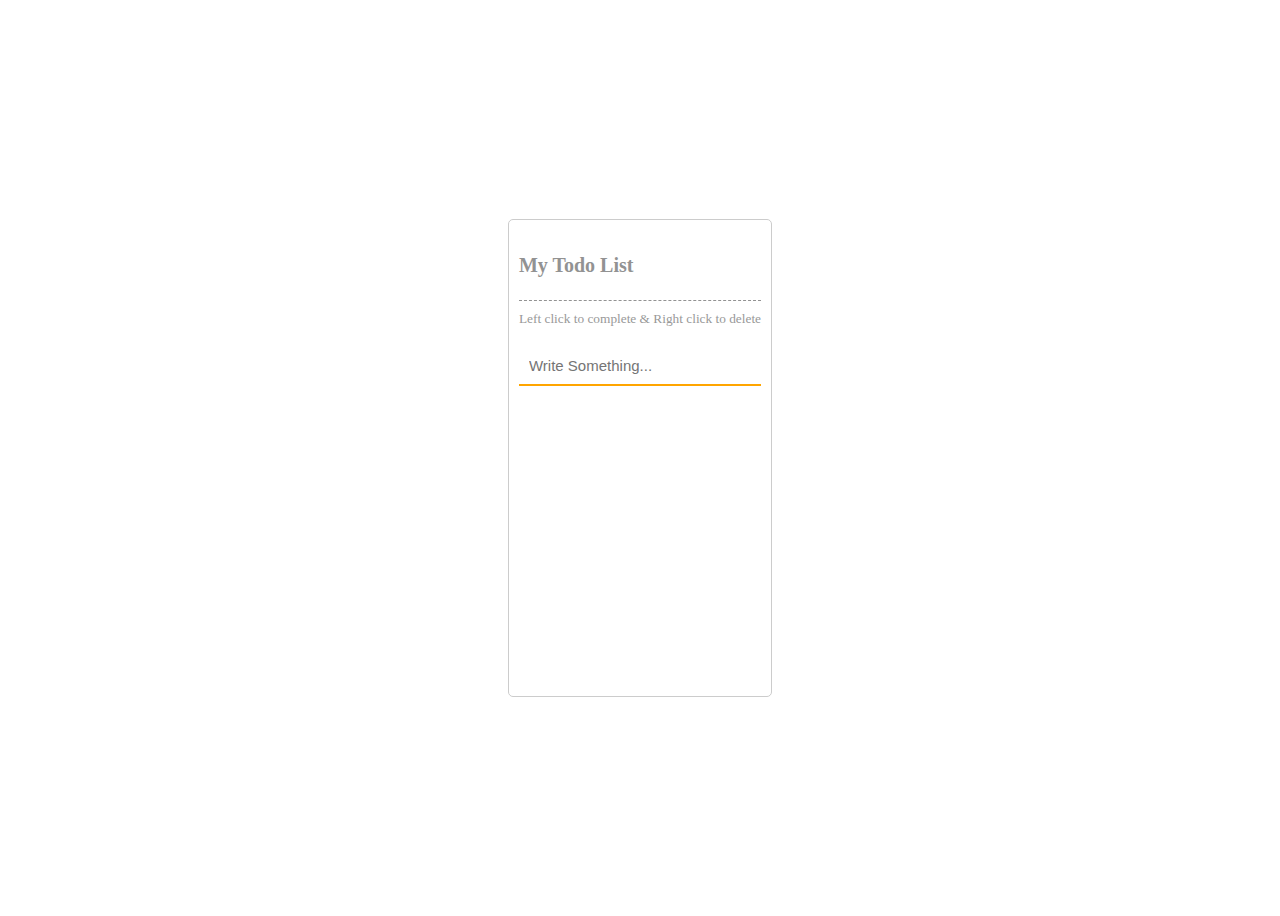
<file: l10todolist/index.html>
<!DOCTYPE html>
<html>
<head>
    <title>Todo List</title>
    <link rel="stylesheet" href="https://cdnjs.cloudflare.com/ajax/libs/font-awesome/6.2.0/css/all.min.css" integrity="sha512-xh6O/CkQoPOWDdYTDqeRdPCVd1SpvCA9XXcUnZS2FmJNp1coAFzvtCN9BmamE+4aHK8yyUHUSCcJHgXloTyT2A==" crossorigin="anonymous" referrerpolicy="no-referrer" />
    <link href="./style.css" rel="stylesheet" type="text/css" />
</head>
<body>

    <div class="container">
        <h3>My Todo List</h3>
        <small>Left click to complete & Right click to delete</small>

        <form id="form" class="form" action="" method="">

            <div class="form-group">
                <input type="text" name="textbox" id="textbox" class="form-control" placeholder="Write Something..." autocomplete="off" />
            </div>

            <ul id="list-group" class="list-group">
                <!-- <li>have to cook</li>
                <li class="done">have to read</li> -->
            </ul>

        </form>
    </div>

    <script src="./app.js" type="text/javascript"></script>
</body>
</html>
</file>
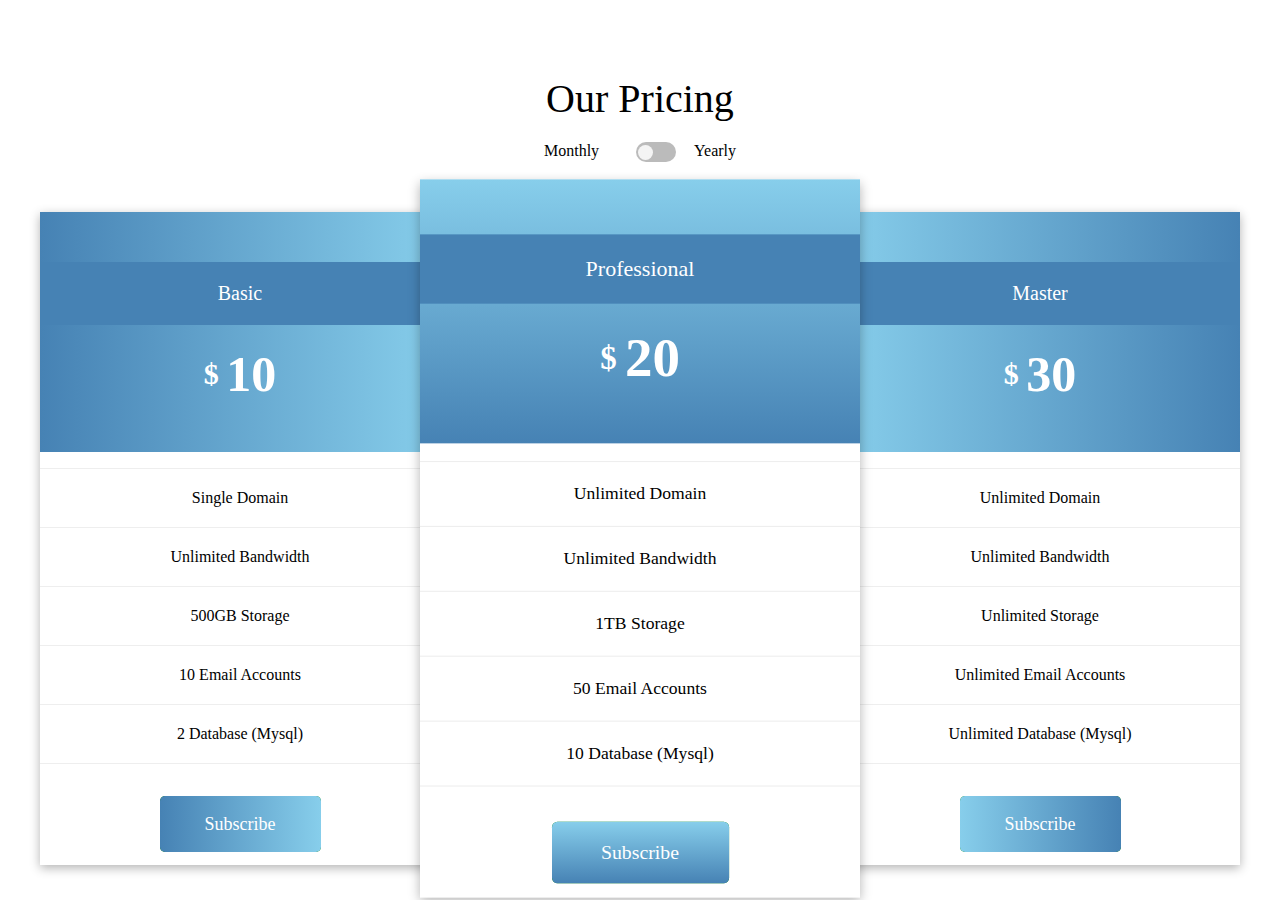
<file: l11pricingcardbox/index.html>
<!DOCTYPE html>
<html>
<head>
    <title>Pricing Card Box</title>
    <link href="./style.css" rel="stylesheet" type="text/css" />
</head>
<body>

    <div class="container">

        <div class="title">
            <h3>Our Pricing</h3>
            <div class="toggle-container">
                <p>Monthly</p>

                <input type="checkbox" name="toggle-checkbox" id="toggle-checkbox" class="toggle-checkbox" />
                <label for="toggle-checkbox" id="toggle-label" class="toggle-label"><div class="ball"></div></label>

                <p>Yearly</p>
            </div>
        </div>

        <div class="price-container">

            <div class="price-box">

                <div class="box box1">
                    <p>Basic</p>
                    <h3><span>$ </span><span id="basic">10</span></h3>
                </div>

                <div class="price-list">

                    <ul class="list-group">
                        <li>Single Domain</li>
                        <li>Unlimited Bandwidth</li>
                        <li>500GB Storage</li>
                        <li>10 Email Accounts</li>
                        <li>2 Database (Mysql)</li>
                    </ul>

                    <a href="javascript:void(0);" class="btn btn1">Subscribe</a>

                </div>

            </div>

            <div class="price-box">

                <div class="box box2">
                    <p>Professional</p>
                    <h3><span>$ </span><span id="prof">20</span></h3>
                </div>

                <div class="price-list">

                    <ul class="list-group">
                        <li>Unlimited Domain</li>
                        <li>Unlimited Bandwidth</li>
                        <li>1TB Storage</li>
                        <li>50 Email Accounts</li>
                        <li>10 Database (Mysql)</li>
                    </ul>

                    <a href="javascript:void(0);" class="btn btn2">Subscribe</a>

                </div>

            </div>

            <div class="price-box">

                <div class="box box3">
                    <p>Master</p>
                    <h3><span>$ </span><span id="mst">30</span></h3>
                </div>

                <div class="price-list">

                    <ul class="list-group">
                        <li>Unlimited Domain</li>
                        <li>Unlimited Bandwidth</li>
                        <li>Unlimited Storage</li>
                        <li>Unlimited Email Accounts</li>
                        <li>Unlimited Database (Mysql)</li>
                    </ul>

                    <a href="javascript:void(0);" class="btn btn3">Subscribe</a>

                </div>

            </div>
            

        </div>

    </div>

    <script src="./app.js" type="text/javascript"></script>
</body>
</html>
</file>
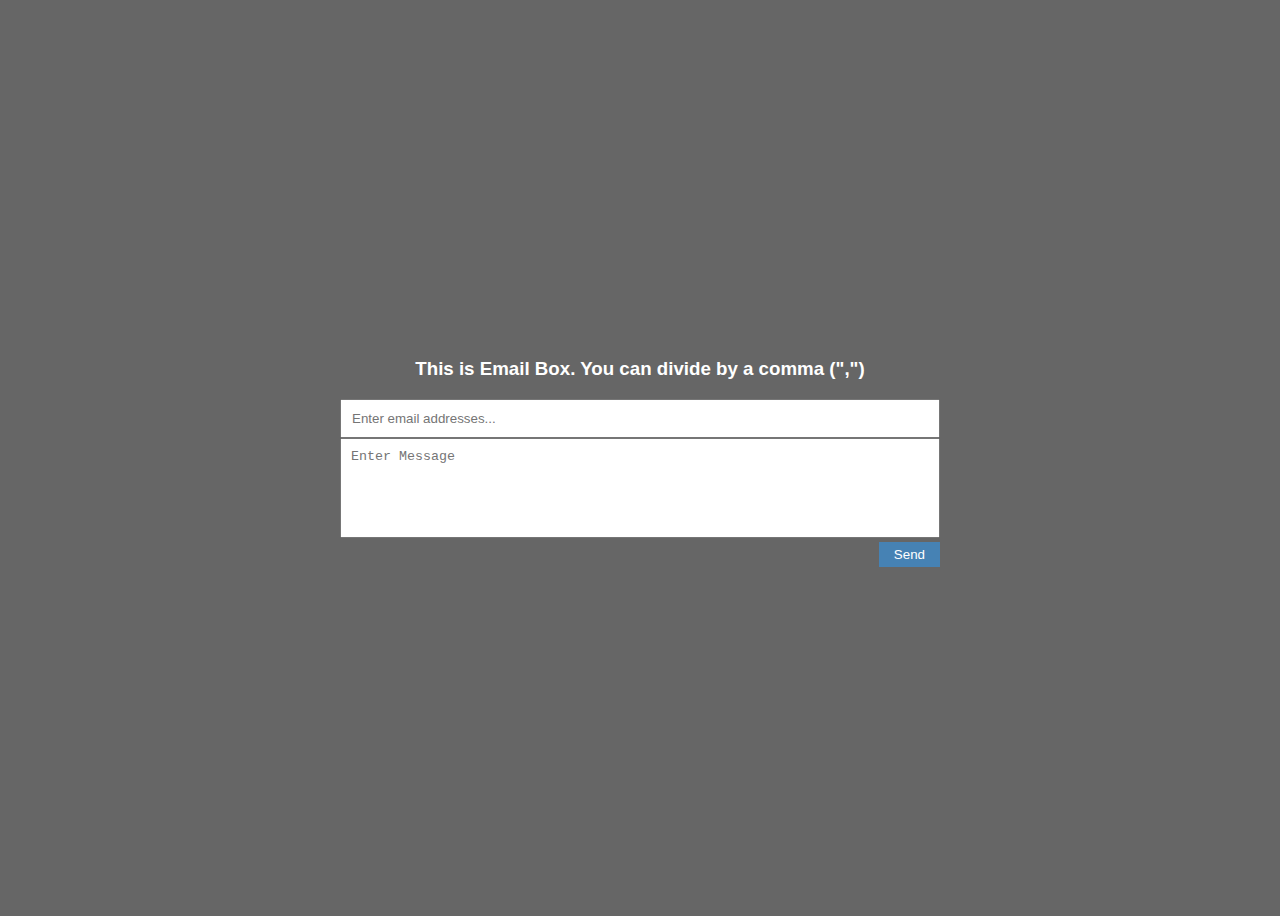
<file: l12emailbox/index.html>
<!DOCTYPE html>
<html>
<head>
    <title>Email Box</title>
    <link href="./style.css" rel="stylesheet" type="text/css" />
</head>
<body>
    
    <div class="container">
        <h3>This is Email Box. You can divide by a comma (",")</h3>

        <form class="form" action="" method="">
            <input type="text" name="emails[]" id="emails" class="form-control" placeholder="Enter email addresses..." />
            <textarea class="form-control" placeholder="Enter Message"></textarea>
            <div class="justify-content-end">
                <button type="submit" class="btn">Send</button>
            </div>
        </form>

        <div class="email-container">
            <!-- <span class="email-item">Sample One</span>
            <span class="email-item">Sample Two</span>
            <span class="email-item">Sample Three</span>
            <span class="email-item">Sample Four</span> -->
        </div>
    </div>

    <script src="./app.js" type="text/javascript"></script>
</body>
</html>
</file>
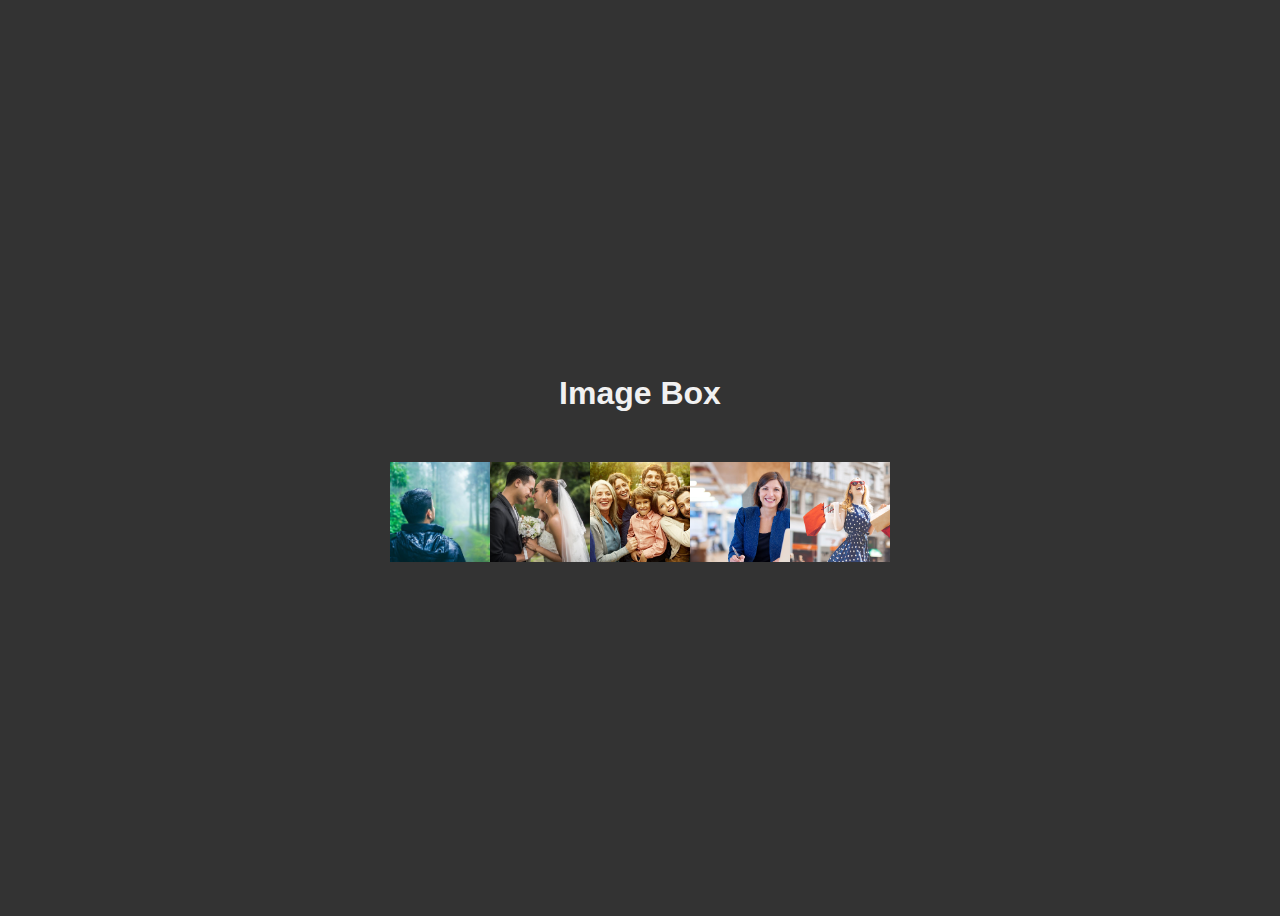
<file: l13imagebox/index.html>
<!DOCTYPE html>
<html>
<head>
    <title>Image Box</title>
    <link rel="stylesheet" href="https://cdnjs.cloudflare.com/ajax/libs/font-awesome/5.15.4/css/all.min.css" integrity="sha512-1ycn6IcaQQ40/MKBW2W4Rhis/DbILU74C1vSrLJxCq57o941Ym01SwNsOMqvEBFlcgUa6xLiPY/NS5R+E6ztJQ==" crossorigin="anonymous" referrerpolicy="no-referrer" />
    <link href="./style.css" rel="stylesheet" type="text/css" />
</head>
<body>
    
    <h1>Image Box</h1>

    <div class="container">

        <div class="imgbox">
            <img src="./img/photo1.jpg" alt="photo1" /> 
            <button type="button" class="btn-close">&times;</button>
            <h3 class="title"><span>Beauty</span> Place</h3>                        

            <div class="content">
                <button type="button" class="btn"><i class="fas fa-bell"></i> Subscribe Now</button>
                <p>Lorem Ipsum is simply dummy text of the printing and typesetting industry.</p>
            </div>
        </div>

        <div class="imgbox">
            <img src="./img/photo2.jpg" alt="photo2" />
            <button type="button" class="btn-close">&times;</button>
            <h3 class="title"><span>Beauty</span> Place</h3>            

            <div class="content">
                <button type="button" class="btn"><i class="fas fa-bell"></i> Subscribe Now</button>
                <p>Lorem Ipsum is simply dummy text of the printing and typesetting industry.</p>
            </div>
        </div>

        <div class="imgbox">
            <img src="./img/photo3.jpg" alt="photo3" />
            <button type="button" class="btn-close">&times;</button>
            <h3 class="title"><span>Beauty</span> Place</h3>            

            <div class="content">
                <button type="button" class="btn"><i class="fas fa-bell"></i> Subscribe Now</button>
                <p>Lorem Ipsum is simply dummy text of the printing and typesetting industry.</p>
            </div>
        </div>

        <div class="imgbox">
            <img src="./img/photo4.jpg" alt="photo4" />
            <button type="button" class="btn-close">&times;</button>
            <h3 class="title"><span>Beauty</span> Place</h3>            

            <div class="content">
                <button type="button" class="btn"><i class="fas fa-bell"></i> Subscribe Now</button>
                <p>Lorem Ipsum is simply dummy text of the printing and typesetting industry.</p>
            </div>
        </div>

        <div class="imgbox">
            <img src="./img/photo5.jpg" alt="photo5" />
            <button type="button" class="btn-close">&times;</button>
            <h3 class="title"><span>Beauty</span> Place</h3>            

            <div class="content">
                <button type="button" class="btn"><i class="fas fa-bell"></i> Subscribe Now</button>
                <p>Lorem Ipsum is simply dummy text of the printing and typesetting industry.</p>
            </div>
        </div>

    </div>



    <script src="./app.js" type="text/javascript"></script>
</body>
</html>
</file>
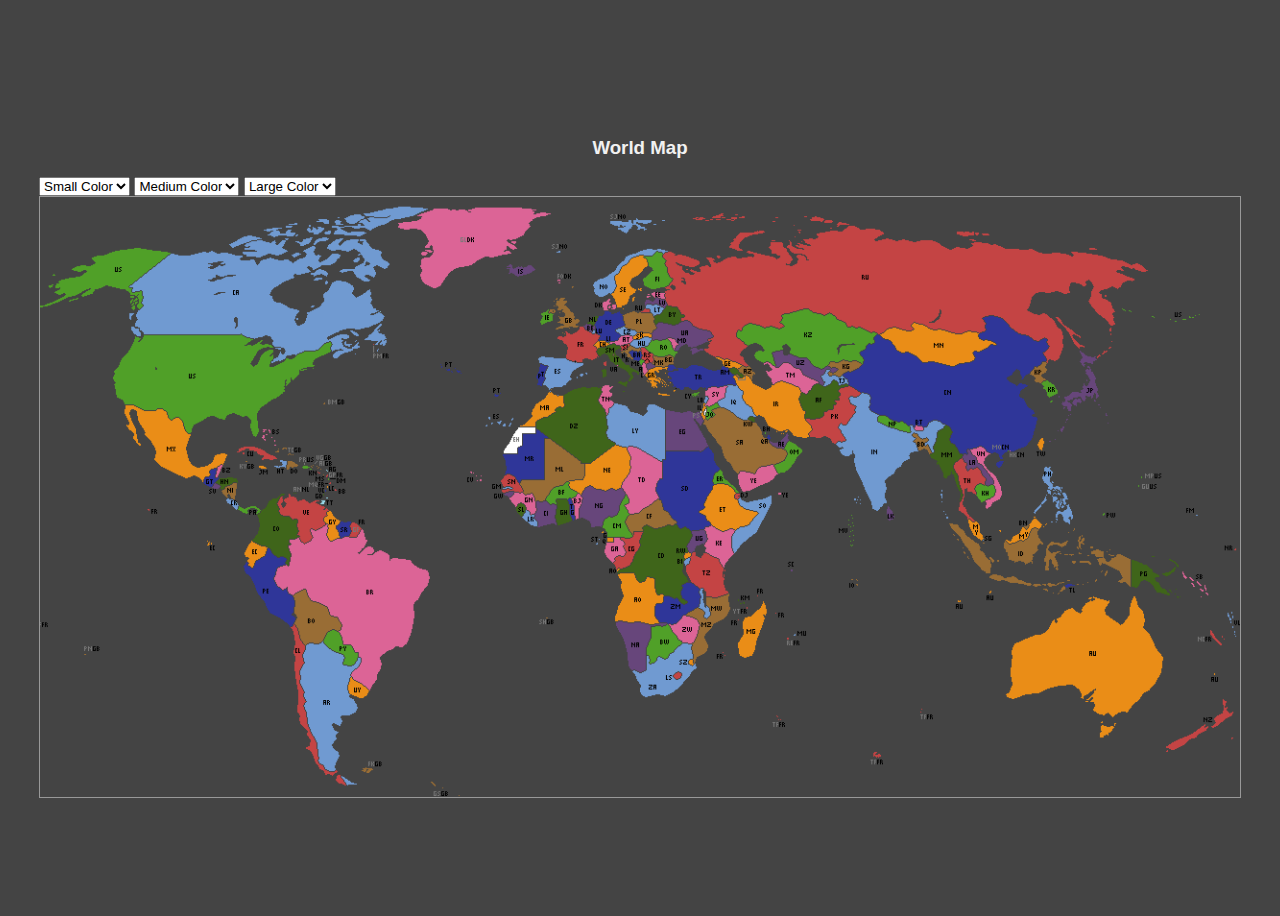
<file: l14clickposition/index.html>
<!DOCTYPE html>
<html>
<head>
    <title>Click Position</title>
    <link href="./style.css" rel="stylesheet" type="text/css" />
</head>
<body>
    
    <div class="container">

        <h3>World Map</h3>

        <div>
            <select name="smallcolor" id="smallcolor" class="smallcolor">
                <option selected disabled>Small Color</option>
                <option value="red">Red</option>
                <option value="green">Green</option>
                <option value="blue">Blue</option>
                <option value="skyblue">Skyblue</option>
                <option value="steelblue">Steelblue</option>
                <option value="white">White</option>
                <option value="black">Black</option>
                <option value="pink">Pink</option>
                <option value="yellow">Yellow</option>
            </select>
    
            <select name="mediumcolor" id="mediumcolor" class="mediumcolor">
                <option selected disabled>Medium Color</option>
                <option value="red">Red</option>
                <option value="green">Green</option>
                <option value="blue">Blue</option>
                <option value="skyblue">Skyblue</option>
                <option value="steelblue">Steelblue</option>
                <option value="white">White</option>
                <option value="black">Black</option>
                <option value="pink">Pink</option>
                <option value="yellow">Yellow</option>
            </select>
    
            <select name="largecolor" id="largecolor" class="largecolor">
                <option selected disabled>Large Color</option>
                <option value="red">Red</option>
                <option value="green">Green</option>
                <option value="blue">Blue</option>
                <option value="skyblue">Skyblue</option>
                <option value="steelblue">Steelblue</option>
                <option value="white">White</option>
                <option value="black">Black</option>
                <option value="pink">Pink</option>
                <option value="yellow">Yellow</option>
            </select>
        </div>

        <div class="map-container">
            <!-- <span class="circle"></span> -->
        </div>

    </div>

    <script src="./app.js" type="text/javascript"></script>
</body>
</html>
</file>
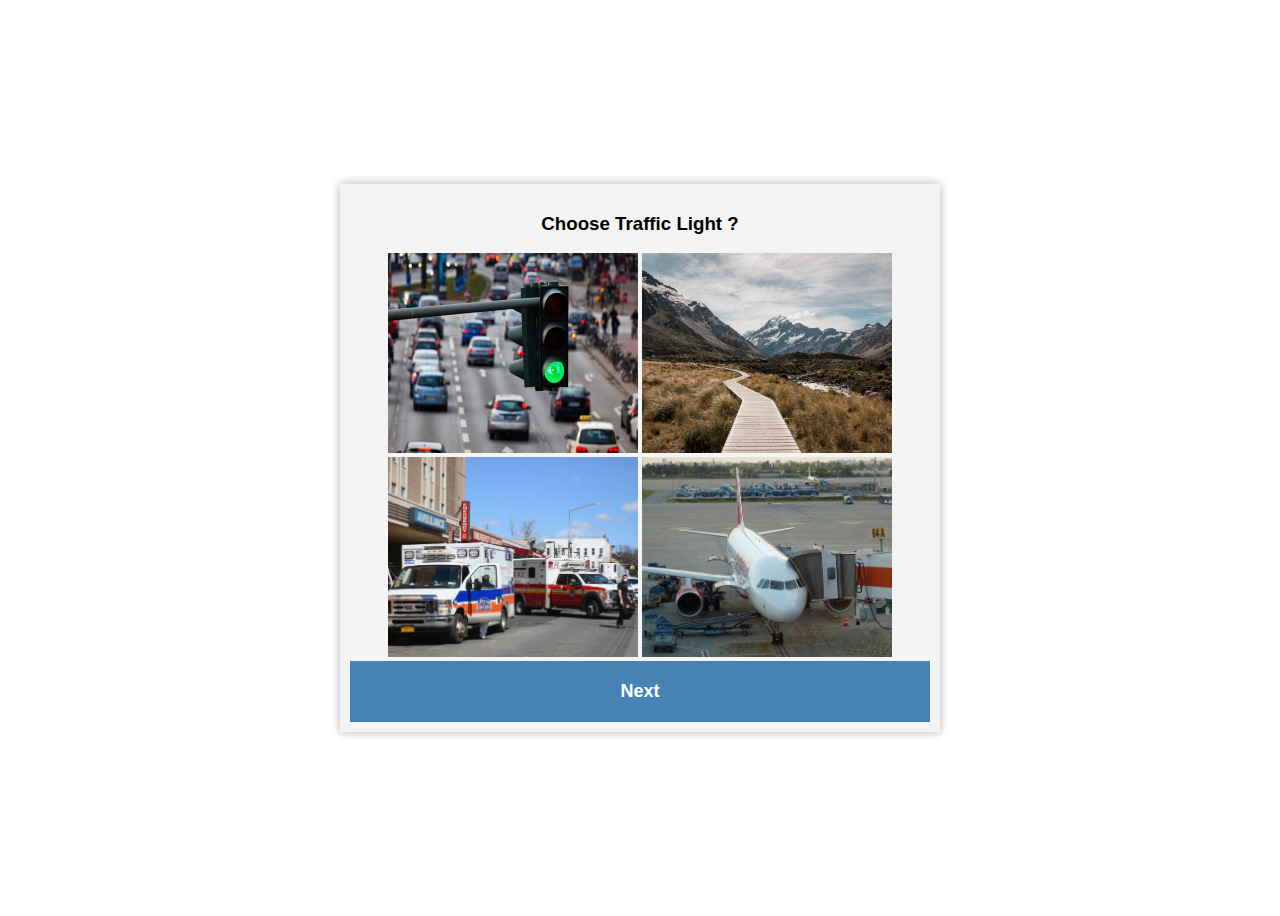
<file: l15verifyimagebox/index.html>
<!DOCTYPE html>
<html>
<head>
    <title>Verify Image Box</title>
    <link href="./style.css" rel="stylesheet" type="text/css" />
</head>
<body>
    
    <div class="container">

        <h3 class="question">Question Area</h3>

        <div class="imgbox">

            <input type="radio" name="answer" id="a" class="answer" hidden /><label for="a"><img src="./img/traffic.jpg" id="a_img" alt="image" /></label>

            <input type="radio" name="answer" id="b" class="answer" hidden /><label for="b"><img src="./img/traffic.jpg" id="b_img" alt="image" /></label>

            <input type="radio" name="answer" id="c" class="answer" hidden /><label for="c"><img src="./img/traffic.jpg" id="c_img" alt="image" /></label>

            <input type="radio" name="answer" id="d" class="answer" hidden /><label for="d"><img src="./img/traffic.jpg" id="d_img" alt="image" /></label>            
            
        </div>

        <button type="button" class="btn">Next</button>

    </div>
    
    <script src="./app.js" type="text/javascript"></script>
</body>
</html>
</file>
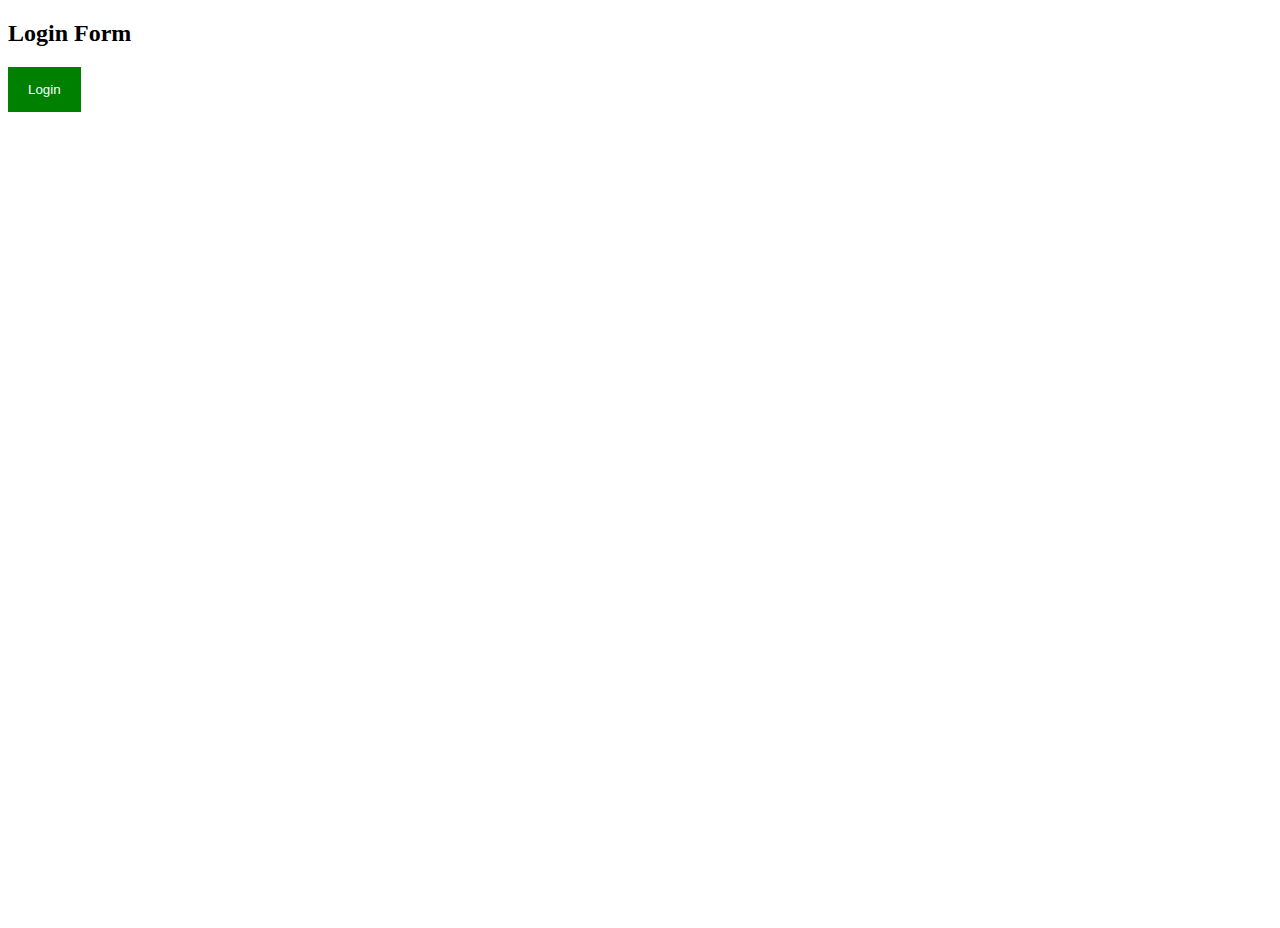
<file: l6modalbox/index.html>
<!DOCTYPE html>
<html>
<head>
    <title>Modal Box</title>
    <link href="./style.css" rel="stylesheet" type="text/css" />
</head>
<body>
    
    <div class="container">

        <h2>Login Form</h2>
        <button type="button" id="btn-modal" class="btn">Login</button>

        <!-- START MODAL AREA -->
        <!-- Start Login Modal -->

        <div id="loginmodal" class="modal">

            <div class="modal-dialog">
                <div class="modal-content">

                    <div class="modal-header">
                        <span class="btn-close">&times;</span>
                        <img src="./avatar.png" class="avatar" alt="avatar" />
                    </div>

                    <div class="modal-body">
                        <form action="" method="">

                            <div class="form-group">
                                <label for="username">Username</label>
                                <input type="text" name="username" id="username" class="form-control" placeholder="Enter Username" autocomplete="off" required />
                            </div>

                            <div class="form-group">
                                <label for="password">Password</label>
                                <input type="password" name="password" id="password" class="form-control" placeholder="Enter Password" autocomplete="off" required />
                            </div>

                            <div class="d-grid">
                                <button type="submit" class="btn">Login</button>
                            </div>

                            <label>
                                <input type="checkbox" name="rememberme" id="rememberme" class="checkbox" /> Remember Me
                            </label>

                        </form>
                    </div>

                    <div class="modal-footer">
                        <span class="forgot">Forgot <a href="javascript:void(0);">password?</a></span>
                    </div>

                </div>
            </div>

        </div>
        <!-- End Login Modal -->
        <!-- END MODAL AREA -->
    </div>

    <script src="./app.js" type="text/javascript"></script>
</body>
</html>
</file>
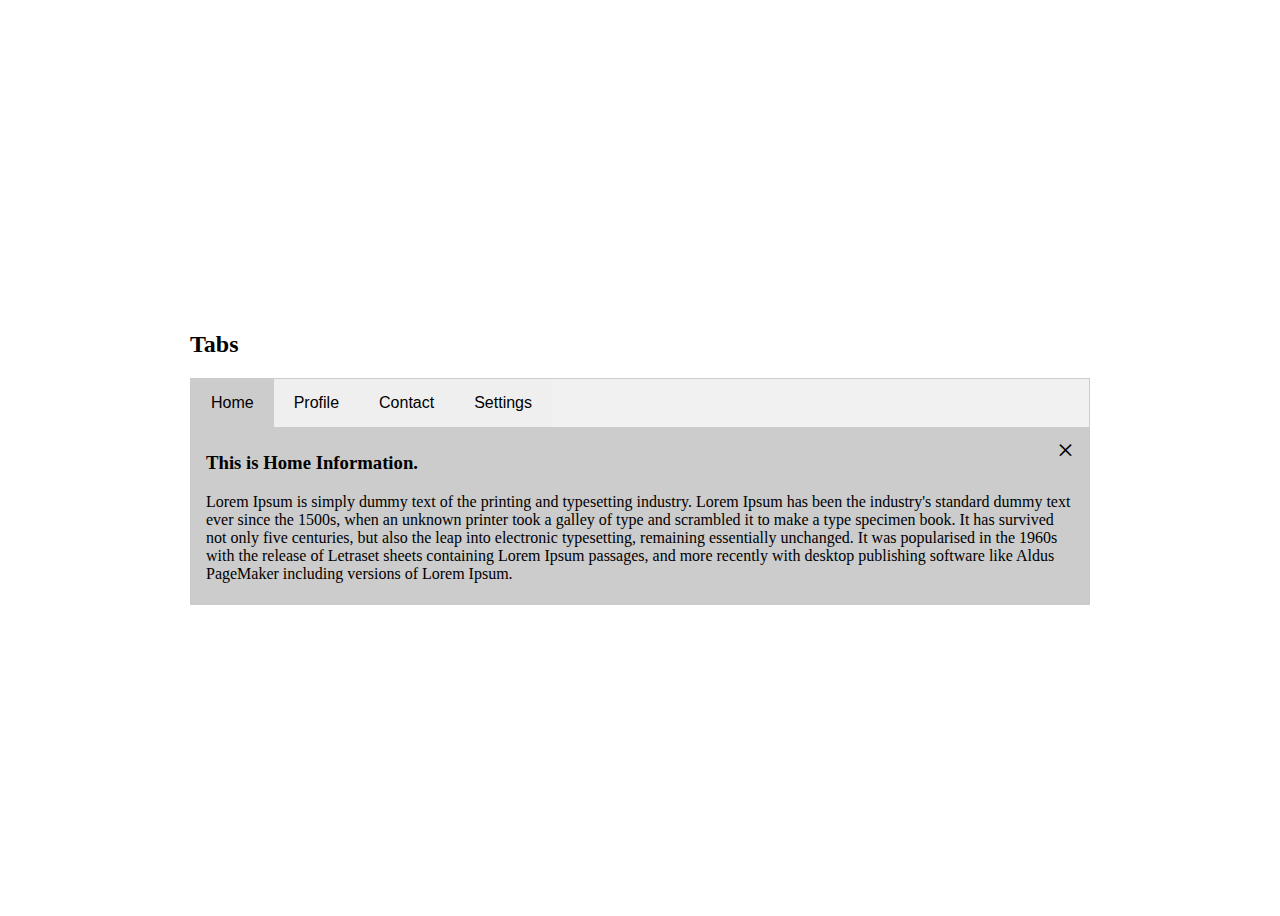
<file: l7tabs/index.html>
<!DOCTYPE html>
<html>
<head>
    <title>Tabs</title>
    <link href="./style.css" rel="stylesheet" type="text/css" />
</head>
<body>
    
    <div class="container">

        <h2>Tabs</h2>

        <ul class="nav">
            <li class="nav-item">
                <button type="button" id="autoclick" class="tablinks" onclick="gettab(event,'home')">Home</button>
            </li>
            <li class="nav-item">
                <button type="button" class="tablinks" onclick="gettab(event,'profile')">Profile</button>
            </li>
            <li class="nav-item">
                <button type="button" class="tablinks" onclick="gettab(event,'contact')">Contact</button>
            </li>
            <li class="nav-item">
                <button type="button" class="tablinks" onclick="gettab(event,'settings')">Settings</button>
            </li>
        </ul>

        <div class="tab-content">

            <div id="home" class="tab-pane">
                <span class="btn-close">&times;</span>
                <h3>This is Home Information.</h3>
                <p>Lorem Ipsum is simply dummy text of the printing and typesetting industry. Lorem Ipsum has been the industry's standard dummy text ever since the 1500s, when an unknown printer took a galley of type and scrambled it to make a type specimen book. It has survived not only five centuries, but also the leap into electronic typesetting, remaining essentially unchanged. It was popularised in the 1960s with the release of Letraset sheets containing Lorem Ipsum passages, and more recently with desktop publishing software like Aldus PageMaker including versions of Lorem Ipsum.</p>
            </div>

            <div id="profile" class="tab-pane">
                <span class="btn-close">&times;</span>
                <h3>This is Profile Information.</h3>
                <p>Lorem Ipsum is simply dummy text of the printing and typesetting industry. Lorem Ipsum has been the industry's standard dummy text ever since the 1500s, when an unknown printer took a galley of type and scrambled it to make a type specimen book. It has survived not only five centuries, but also the leap into electronic typesetting, remaining essentially unchanged. It was popularised in the 1960s with the release of Letraset sheets containing Lorem Ipsum passages, and more recently with desktop publishing software like Aldus PageMaker including versions of Lorem Ipsum.</p>
            </div>

            <div id="contact" class="tab-pane">
                <span class="btn-close">&times;</span>
                <h3>This is Contact Information.</h3>
                <p>Lorem Ipsum is simply dummy text of the printing and typesetting industry. Lorem Ipsum has been the industry's standard dummy text ever since the 1500s, when an unknown printer took a galley of type and scrambled it to make a type specimen book. It has survived not only five centuries, but also the leap into electronic typesetting, remaining essentially unchanged. It was popularised in the 1960s with the release of Letraset sheets containing Lorem Ipsum passages, and more recently with desktop publishing software like Aldus PageMaker including versions of Lorem Ipsum.</p>
            </div>

            <div id="settings" class="tab-pane">
                <span class="btn-close">&times;</span>
                <h3>This is Settings Information.</h3>
                <p>Lorem Ipsum is simply dummy text of the printing and typesetting industry. Lorem Ipsum has been the industry's standard dummy text ever since the 1500s, when an unknown printer took a galley of type and scrambled it to make a type specimen book. It has survived not only five centuries, but also the leap into electronic typesetting, remaining essentially unchanged. It was popularised in the 1960s with the release of Letraset sheets containing Lorem Ipsum passages, and more recently with desktop publishing software like Aldus PageMaker including versions of Lorem Ipsum.</p>
            </div>

        </div>

    </div>

    <script src="./app.js" type="text/javascript"></script>
</body>
</html>
</file>
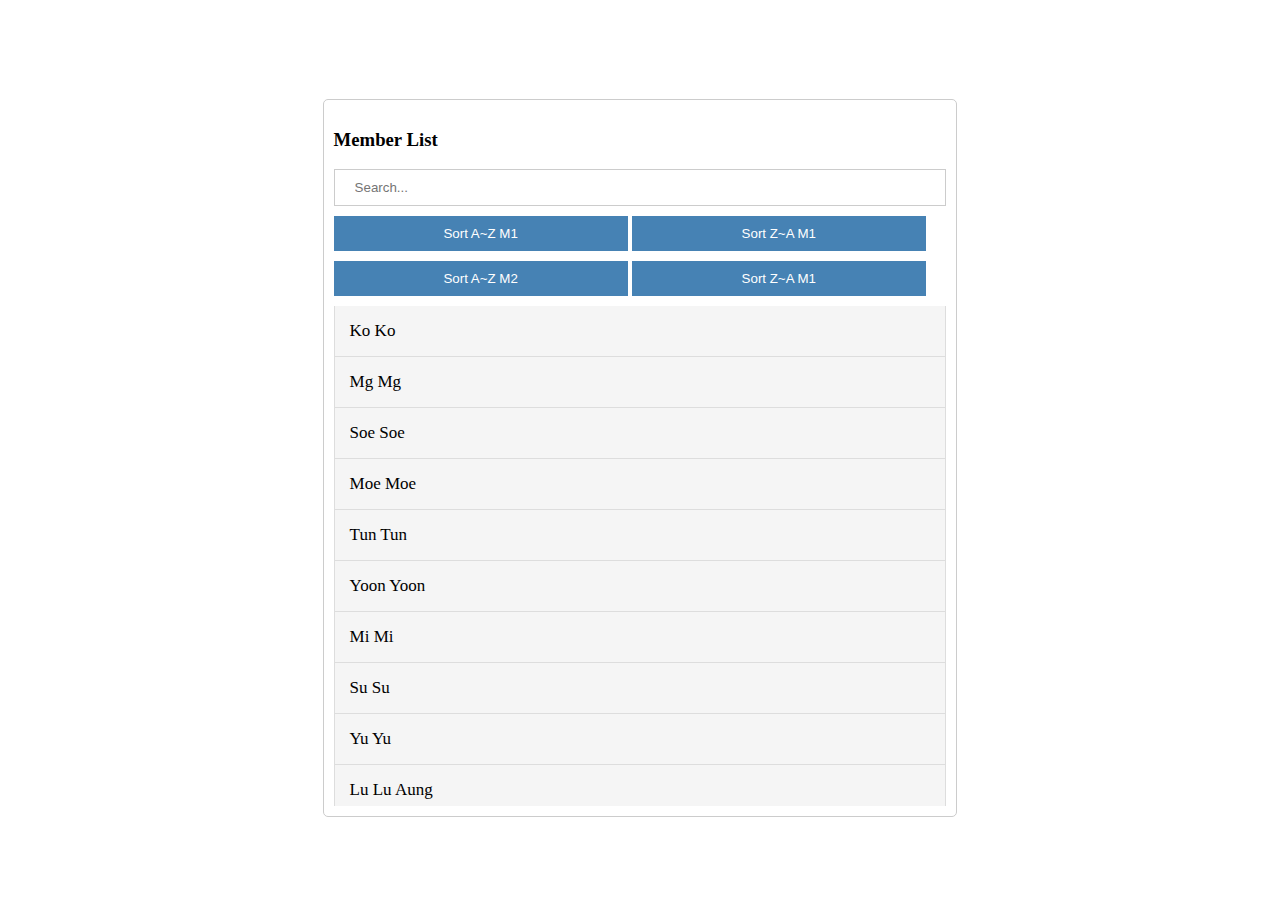
<file: l8filter/index.html>
<!DOCTYPE html>
<html>
    <head>
        <title>Filter</title>
        <link href="./style.css" rel="stylesheet" type="text/css" />
    </head>
    <body>
        
        <div class="container">

            <h3>Member List</h3>

            <input type="text" name="search" id="search" class="form-control" placeholder="Search..." />

            <button type="button" id="sortazm1" class="btn">Sort A~Z M1</button>
            <button type="button" id="sortzam1" class="btn">Sort Z~A M1</button>
            <button type="button" id="sortazm2" class="btn">Sort A~Z M2</button>
            <button type="button" id="sortzam2" class="btn">Sort Z~A M1</button>

            <ul id="members" class="list-group">
                <li><a href="javascript:void(0);" >Ko Ko</a></li>
                <li><a href="javascript:void(0);" >Mg Mg</a></li>
                <li><a href="javascript:void(0);" >Soe Soe</a></li>
                <li><a href="javascript:void(0);" >Moe Moe</a></li>
                <li><a href="javascript:void(0);" >Tun Tun</a></li>
                <li><a href="javascript:void(0);" >Yoon Yoon</a></li>
                <li><a href="javascript:void(0);" >Mi Mi</a></li>
                <li><a href="javascript:void(0);" >Su Su</a></li>
                <li><a href="javascript:void(0);" >Yu Yu</a></li>
                <li><a href="javascript:void(0);" >Lu Lu Aung</a></li>
                <li><a href="javascript:void(0);" >Aye Aye</a></li>
                <li><a href="javascript:void(0);" >Hnin Mya</a></li>
                <li><a href="javascript:void(0);" >Aye Mya</a></li>
                <li><a href="javascript:void(0);" >Mya Mya</a></li>
                <li><a href="javascript:void(0);" >Ya Min</a></li>
                <li><a href="javascript:void(0);" >Zaw Zaw</a></li>
                <li><a href="javascript:void(0);" >Kyaw Kyaw</a></li>
                <li><a href="javascript:void(0);" >Aung Aung</a></li>
                <li><a href="javascript:void(0);" >Thiha</a></li>
            </ul>

        </div>

        <script src="./app.js" type="text/javascript"></script>
    </body>
</html>
</file>
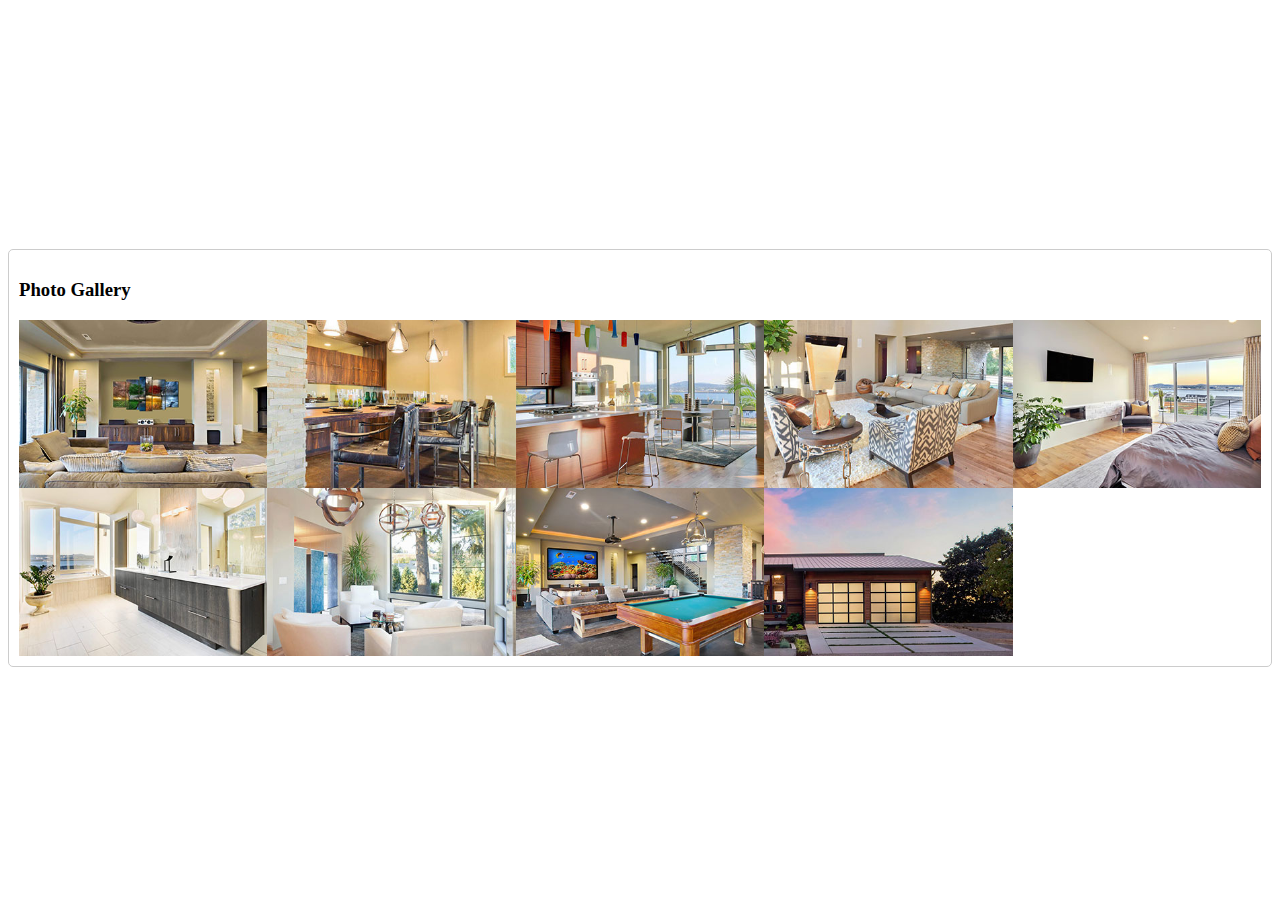
<file: l9galleryslider/index.html>
<!DOCTYPE html>
<html>
<head>
    <title>Gallery Slider</title>
    <link href="./style.css" rel="stylesheet" type="text/css" />
</head>
<body>
    
    <div class="container">

        <h3>Photo Gallery</h3>

        <div class="row">
            <img src="./img/image1.jpg" class="img" alt="Image 1" />
            <img src="./img/image2.jpg" class="img" alt="Image 2" />
            <img src="./img/image3.jpg" class="img" alt="Image 3" />
            <img src="./img/image4.jpg" class="img" alt="Image 4" />
            <img src="./img/image5.jpg" class="img" alt="Image 5" />
            <img src="./img/image6.jpg" class="img" alt="Image 6" />
            <img src="./img/image7.jpg" class="img" alt="Image 7" />
            <img src="./img/image8.jpg" class="img" alt="Image 8" />
            <img src="./img/image9.jpg" class="img" alt="Image 9" />
        </div>  
        
        <!-- START MODAL AREA -->
        <div class="modal">
            <span class="btn-close">&times;</span>
            <img class="modal-img"/>
            <p class="caption"></p>
        </div>
        <!-- END MODAL AREA -->

    </div>

    

    <script src="./app.js" type="text/javascript"></script>
</body>
</html>
</file>
<file: l10todolist/style.css>
*{
    box-sizing: border-box;
}

body{
    height: 100vh;

    display: grid;
    place-items: center;
}

.container{
    border: 1px solid #ccc;
    border-radius: 5px;
    padding: 10px;
}

h3{
    color: #777;
    font-size: 20px;
    opacity: .8;
    border-bottom: 1px dashed #777;
    line-height: 70px;

    margin: 0;
    padding: 0;
}

small{
    color: #999;
    text-align: right;
    margin-top: 10px;

    display: block;
}

.form{
    margin-top: 20px;
}

.form-control{
    width: 100%;
    font-size: 15px;
    border: 0;
    border-bottom: 2px solid orange;
    padding: 10px;

    transition: all .8s;
}

.form-control:focus{
    outline: none;
    border-bottom: 2px solid blue;
}

.list-group{
    height: 300px;
    list-style: none;

    padding: 0;
    margin: 0;

    overflow-y: scroll;
}

.list-group li{
    background-color: #f5f5f5;
    font-size: 15px;
    border: 1px solid #ddd;

    padding: 15px;
    margin-top: -1px;

    cursor: pointer;
}

.list-group li:hover{
    background-color: #f1f1f1;
}

.list-group li.done{
    color: #777;
    font-style: italic;
    text-decoration: line-through;
}

.list-group li.done::after{
    content: '\f00c';
    font-family: FontAwesome;
    float: right;
}
</file>
<file: l11pricingcardbox/style.css>
:root{
    --colr1: linear-gradient(
        to right,
        steelblue,
        skyblue
    );

    --colr2: linear-gradient(
        to top,
        steelblue,
        skyblue
    );

    --colr3: linear-gradient(
        to left,
        steelblue,
        skyblue
    );
}

body{
    height: 100vh;

    display: grid;
    place-items: center;

    margin: 0;
    padding: 0;
}

.title{
    margin-bottom: 50px;
}

.title h3{
    font-size: 40px;
    font-weight: 300;
    text-align: center;
    margin-bottom: 20px;
}

.toggle-container{
    display: flex;
    justify-content: center;
}

.toggle-container > *{
    margin: 0 3px;
}

.toggle-checkbox{
    visibility: hidden;
}

.toggle-checkbox:checked + .toggle-label{
    background-color: steelblue;
}

.toggle-label{
    width: 40px;
    height: 20px;
    background-color: #bbb;
    border-radius: 50px;
    margin: 0 15px;
    cursor: pointer;

    position: relative;
}

.toggle-label .ball{
    width: 15px;
    height: 15px;
    background-color: #f4f4f4;
    border-radius: 50%;

    position: absolute;
    left: 2px;
    top: 2.5px;

    animation: offani .3s linear;
}

.toggle-checkbox:checked + .toggle-label .ball{
    animation: onani .3s linear forwards;
}

@keyframes onani{
    0%{
        transform: translate(0px) scale(1);
    }

    50%{
        transform: translate(10px) scale(1.2);
    }

    100%{
        transform: translate(21px) scale(1);
    }
}

@keyframes offani{
    0%{
        transform: translate(21px) scale(1);
    }

    50%{
        transform: translate(10px) scale(1.2);
    }

    100%{
        transform: translate(0px) scale(1);
    }
}

.price-container{
    display: flex;
}

.price-box{
    width: 400px;
    background-color: #fff;
    text-align: center;
    box-shadow: 0 3px 10px rgba(0, 0, 0, 0.3);

    padding-bottom: 30px;
}

.price-box p{
    font-size: 20px;
    background-color: steelblue;
    padding: 20px 0;
}

.price-box h3 span{
    font-size: 30px;
    vertical-align: middle;
}

.price-box h3 span:nth-of-type(2){
    font-size: 50px;
}

.price-list .list-group{
    list-style: none;

    padding: 0;
    margin-bottom: 50px;
}

.price-list .list-group li{
    font-size: 16px;
    padding: 20px 0;
    border-bottom: 1px solid #eee;
}

.price-list .list-group li:first-child{
    border-top: 1px solid #eee;
}

.price-list .btn{
    text-decoration: none;
    background-color: green;
    color: #fff;
    font-size: 18px;
    padding: 18px 45px;
    border-radius: 5px;

    transition: font-size .3s ease-in;
}

.price-list .btn:hover{
    font-size: 20px;
}

.box{
    color: #fff;
    padding: 30px 0;
}

.box1,.btn1{
    background: var(--colr1);
}

.box2,.btn2{
    background: var(--colr2);
}

.box3,.btn3{
    background: var(--colr3);
}

.price-box:nth-of-type(2){
    transform: scale(1.1);
}
</file>
<file: l12emailbox/style.css>
*{
    box-sizing: border-box;
}

body{
    height: 100vh;
    font-family: sans-serif;
    background-color: #666;

    display: grid;
    place-items: center;
}

.container{
    width: 600px;
}

h3{
    color: #fff;
    text-align: center;
}

.form-control{
    width: 100%;
    padding: 10px;
}

.form-control:focus{
    outline: none;
}

textarea{
    width: 100%;
    height: 100px;

    resize: none;
    overflow-y: scroll;
}

.btn{
    background-color: steelblue;
    color: #fff;
    border: 0;
    padding: 5px 15px;
    margin: 0 0 10px;
}

.justify-content-end{
    display: flex;
    justify-content: end;
}

.email-item{
    background-color: steelblue;
    color: #fff;
    font-size: 14px;
    padding: 5px 15px;
    margin: 0 5px;
}
</file>
<file: l13imagebox/style.css>
*{
    box-sizing: border-box;
}

body{
    font-family: sans-serif;
    height: 100vh;
    background-color: #333;


    display: flex;
    justify-content: center;
    align-items: center;
    flex-direction: column;
}

h1{
    color: #f1f1f1;
    margin-bottom: 50px;
}

.container{
    width: auto;

    display: flex;
    justify-content: center;
    align-items: center;
}

.imgbox{
    width: 100px;
    height: 100px;    

    position: relative;

    overflow: hidden;

    transition: width .3s,height .6s;
}

.imgbox img{
    width: 100%;
    height: 100%;

    object-fit: cover;
}

.imgbox.show{
    width: 400px;
    height: 400px;
    box-shadow: 3px 3px 20px grey;
}

.imgbox .title{
    width: 100%;
    font-size: 30px;
    /* background-color: green; */

    padding: 20px;
    margin: 0;

    position: absolute;
    left: 0;
    top: 0;

    transform: translateX(-300%);
    transition: transform .6s;
}

.imgbox .title span{
    background-color: red;
    color: #fff;
    padding: 5px;
}

.imgbox .content{
    width: 100%;
    height: 20%;
    background-color: #000;
    color: #fff;
    font-size: 12px;
    text-align: center;

    position: absolute;
    left: 0;
    bottom: 0;

    transform: translateY(300%);
    transition: transform .6s;
}

.imgbox .content .btn{
    background-color: red;
    color: #fff;
    border: 0;
    padding: 5px;
    margin-top: 10px;
}

.imgbox.show > *{
    transform: translate(0px,0px);
}

.imgbox .btn-close{
    width: 30px;
    height: 30px;
    background-color: transparent;
    color: #fff;
    border-radius: 50%;
    border: 1px solid #fff;

    position: absolute;
    right: 10px;
    top: 10px;  
    
    z-index: 1;

    display: none;
}

.imgbox .btn-close:hover{
    border: 1px solid red;
}

.imgbox.show .btn-close{
    display: block;
}
</file>
<file: l14clickposition/style.css>
:root{
    --small-color: #f8f8f8;
    --medium-color: #f4f4f4;
    --large-color: #f1f1f1;
}


body{
    font-family: sans-serif;
    background-color: #444;
    height: 100vh;

    display: flex;
    justify-content: center;
    align-items: center;
}

.container h3{
    color: #f1f1f1;
    text-align: center;
}

.map-container{
    width: 1200px;
    height: 600px;
    background-image: url('./map.png');
    background-repeat: no-repeat;
    background-position: center;
    background-size: cover;
    border: 1px solid #999;

    position: relative;

    overflow: hidden;
}

.map-container .circle{
    width: 30px;
    height: 30px;
    background-color: var(--small-color);
    border-radius: 50%;

    position: absolute;
    left: 50%;
    top: 50%;

    transform: translate(-50%,-50%) scale(0);

    animation-name: small;
    animation-duration: 2.5s;
    animation-iteration-count: infinite;
}

.map-container .circle::before{
    content: '';
    width: 100%;
    height: 100%;
    background-color: var(--medium-color);
    border-radius: 50%;

    position: absolute;
    left: 50%;
    top: 50%;

    transform: translate(-50%,-50%) scale(0);

    animation-name: medium;
    animation-duration: 2.5s;
    animation-iteration-count: infinite;
}

.map-container .circle::after{
    content: '';
    width: 100%;
    height: 100%;
    background-color: var(--large-color);
    border-radius: 50%;

    position: absolute;
    left: 50%;
    top: 50%;

    transform: translate(-50%,-50%) scale(0);

    animation-name: large;
    animation-duration: 2.5s;
    animation-iteration-count: infinite;
}

@keyframes small{
    to{
        transform: translate(-50%,-50%) scale(1);
        opacity: 0;
    }
}

@keyframes medium{
    to{
        transform: translate(-50%,-50%) scale(2);
        opacity: 0;
    }
}

@keyframes large{
    to{
        transform: translate(-50%,-50%) scale(3);
        opacity: 0;
    }
}
</file>
<file: l15verifyimagebox/style.css>
*{
    box-sizing: border-box;
}

body{
    font-family: sans-serif;
    height: 100vh;

    display: flex;
    justify-content: center;
    align-items: center;
}

.container{
    width: 600px;
    background-color: #f4f4f4;
    box-shadow: 0 0 10px rgba(0, 0, 0, .3);
    padding: 10px;
}

h3,h4{
    text-align: center;
}

.imgbox{
    width: 100%;
    text-align: center;
}

label img{
    width: 250px;
    height: 200px;

    object-fit: cover;

    transition: all .1s;
}

label img:hover{
    opacity: .8;
    filter: blur(1.5px);
}

.btn{
    width: 100%;
    background-color: steelblue;
    color: #fff;
    font-size: 18px;
    font-weight: bold;
    border: none;
    padding: 20px;
    cursor: pointer;
}

.btn:hover{
    background-color: darkblue;
}

.answer:checked + label img{
    box-shadow: 5px 5px 10px rgba(0, 0, 0, 0.5);
    transform: scale(1.1);
}
</file>
<file: l6modalbox/style.css>
body{
    height: 100vh;
}

.btn{
    background-color: green;
    color: #fff;
    border: 0;
    padding: 15px 20px;

    cursor: pointer;
}

.btn:hover{
    opacity: 0.9;
}

.modal{
    width: 100%;
    height: 100%;
    background-color: rgba(0, 0, 0, 0.3);

    position: fixed;
    left: 0;
    top: 0;

    z-index: 10;

    display: none;
}

.modal-dialog{
    width: 700px;

    position: absolute;
    left: 50%;
    top: 50%;

    transform: translate(-50%,-50%);
}

.modal-content{
    background-color: #f4f4f4;

    padding: 10px;
}

.modal-header{
    text-align: center;

    padding: 20px 0;

    position: relative;
}

.btn-close{
    font-size: 35px;

    position: absolute;
    right: 20px;
    top: 0;

    cursor: pointer;
}

.btn-close:hover{
    color: red;
}

img.avatar{
    width: 100px;
    border-radius: 50%;
}

.modal-body{
    padding: 20px;
}

.form-group{
    margin: 15px 0;
}

.form-group label{
    font-weight: bold;

    display: block;
    margin-bottom: 5px;
}

input[class=form-control]{
    width: 100%;    
    border: 1px solid #ddd;

    padding: 15px 20px;

    box-sizing: border-box;
}

input[class=form-control]:focus{
    outline: none;
}

.d-grid .btn{
    width: 100%;
    margin-bottom: 10px;
}

.modal-footer{
    border-top: 1px solid #ddd;
    padding: 20px;
}

span.forgot{
    float: right;
}
</file>
<file: l7tabs/style.css>
body{
    height: 100vh;

    display: grid;
    place-items: center;
}

.container{
    width: 900px;
}

.nav{
    display: flex;
    background-color: #f1f1f1;
    border: 1px solid #ccc;

    padding: 0;
    margin: 0;
}

.nav-item{
    list-style: none;
}

.nav .tablinks{
    font-size: 16px;
    border: none;
    cursor: pointer;

    padding: 15px 20px;

    transition: background-color .3s ease-in;
}

.nav .tablinks:hover{
    background-color: #ddd;
}

.nav .tablinks.active{
    background-color: #ccc;
}

.tab-content{
    background-color: #ccc;    
}

.tab-pane{
    border: 1px solid #ccc;
    border-top: none;

    padding: 5px 15px;

    display: none;
}

.btn-close{
    font-size: 30px;
    float: right;

    cursor: pointer;

    transition: color .2s ease-in;
}

.btn-close:hover{
    color: red;
}
</file>
<file: l8filter/style.css>
*{
    box-sizing: border-box;
}

body{
    height: 100vh;

    display: grid;
    place-items: center;
}

.container{
    border: 1px solid #ccc;
    border-radius: 5px;

    padding: 10px;
}

.form-control{
    width: 100%;
    border: 1px solid #ccc;
    padding: 10px 20px;
    margin-bottom: 10px;
}

.form-control:focus{
    outline: none;
}

.btn{
    width: 48%;
    background-color: steelblue;
    color: #fff;
    border: 0;
    padding: 10px;
    margin-bottom: 10px;
    cursor: pointer;
}

.list-group{
    height: 500px;
    list-style-type: none;

    padding: 0;
    margin: 0;

    overflow-y: scroll;
}

.list-group li a{
    display: block;

    background-color: #f5f5f5;
    color: #000;
    font-size: 17px;
    text-decoration: none;
    border: 1px solid #ddd;    

    padding: 15px;
    margin-top: -1px;
}

.list-group li a:hover{
    background-color: #f1f1f1;
}
</file>
<file: l9galleryslider/style.css>
*{
    box-sizing: border-box;
}

body{
    height: 100vh;

    display: grid;
    place-items: center;
}

.container{
    border: 1px solid #ccc;
    border-radius: 5px;
    padding: 10px;
}

.row{
    width: 100%;
    display: flex;
    flex-wrap: wrap;
}

.row .img{
    width: 20%;
    cursor: pointer;

    transition: opacity .3s;
}

.row .img:hover{
    opacity: 0.6;
}

.modal{
    width: 100%;
    height: 100%;
    background-color: rgba(0,0,0,0.6);

    position: fixed;
    left: 0;
    top: 0;

    z-index: 1;

    padding-top: 100px;

    display: none;
}

.modal-img{
    width: 600px;

    margin: auto;
    display: block;
}

.caption{
    width: 600px;
    /* background-color: green; */
    color: #aaa;

    margin: auto;
    margin-top: 20px;
}

.modal-img,.caption{
    animation-name: myani;
    animation-duration: .6s;
}

@keyframes myani{
    from{
        transform: scaleX(0);
    }

    to{
        transform: scaleX(1);
    }
}

.btn-close{
    color: #aaa;
    font-size: 40px;
    font-weight: bold;

    position: absolute;
    right: 30px;
    top: 10px;

    cursor: pointer;

    transition: color .3s;
}

.btn-close:hover{
    color: #fff;
}
</file>
